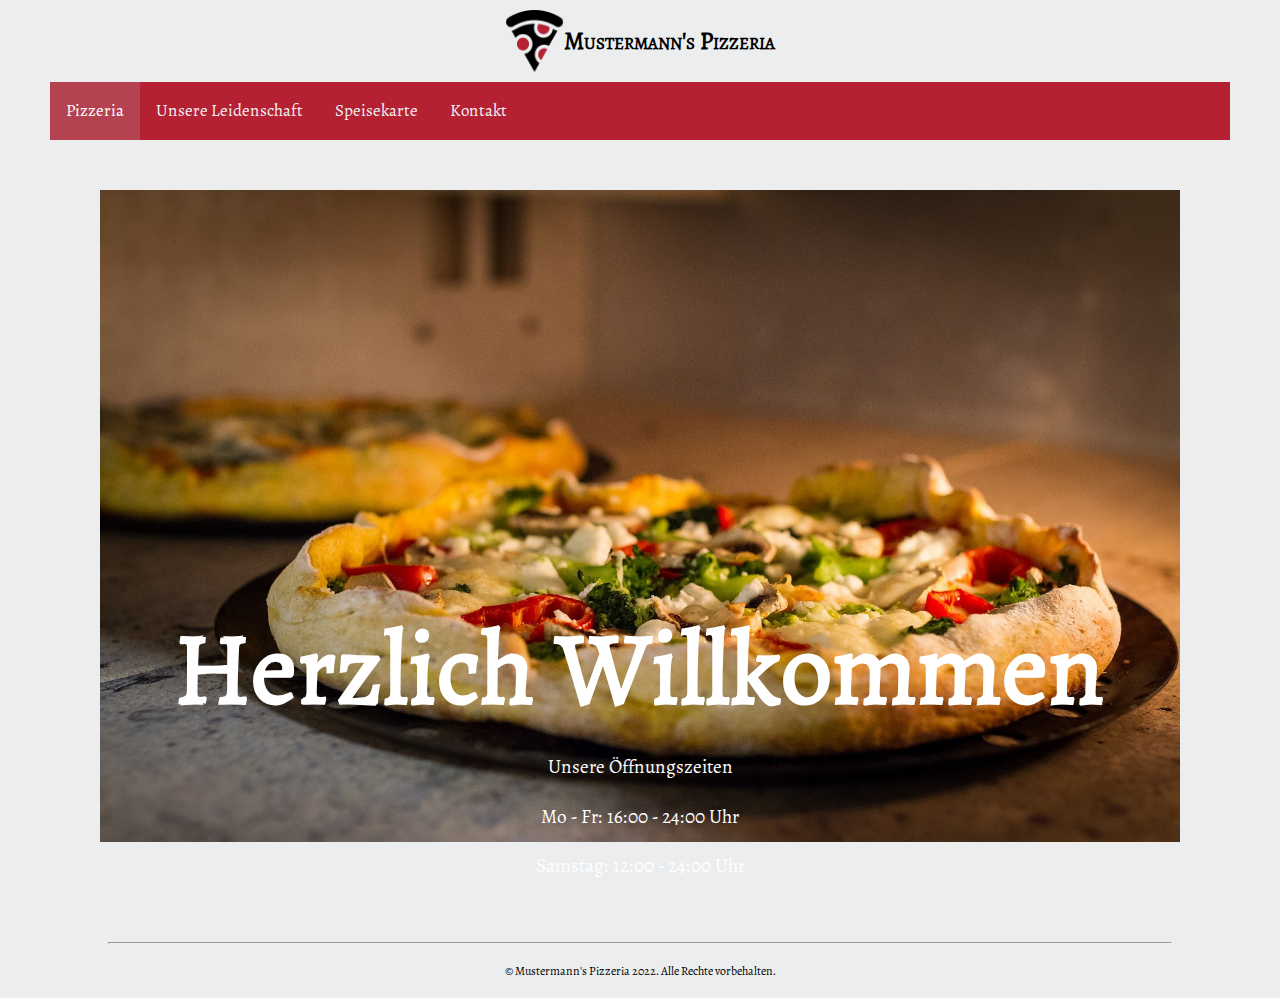
<file: index.html>
<!DOCTYPE html>
<html>

<head>
    <meta charset="utf-8">
    <link rel="icon" type="image/png" sizes="16x16" href="./images/favicon.png">
    <title>Mustermann's Pizzeria - Italienische Pizza</title>
    <link rel="stylesheet" href="./styles/styles.css">
</head>

<body>

    <header>
        <img class="logo" src="./images/logo.png" alt="Logo">
        <h1>Mustermann's Pizzeria</h1>
    </header>

    <nav>

        <a class="active" href="#">Pizzeria</a>
        <a href="leidenschaft.html">Unsere Leidenschaft</a>
        <a href="speisekarte.html">Speisekarte</a>
        <a href="kontakt.html">Kontakt</a>

    </nav>

    <article>
        <img src="./images/two_pizza.jpg" alt="Zwei Pizzas im Ofen">
        <div class="onimage">
            <h1>Herzlich Willkommen</h1>
            <p>Unsere Öffnungszeiten</p>
            <p>Mo - Fr: 16:00 - 24:00 Uhr</p>
            <p>Samstag: 12:00 - 24:00 Uhr</p>
        </div>
    </article>

    <footer>
        <hr>
        <p>© Mustermann's Pizzeria 2022. Alle Rechte vorbehalten.</p>
    </footer>

</body>

</html>
</file>
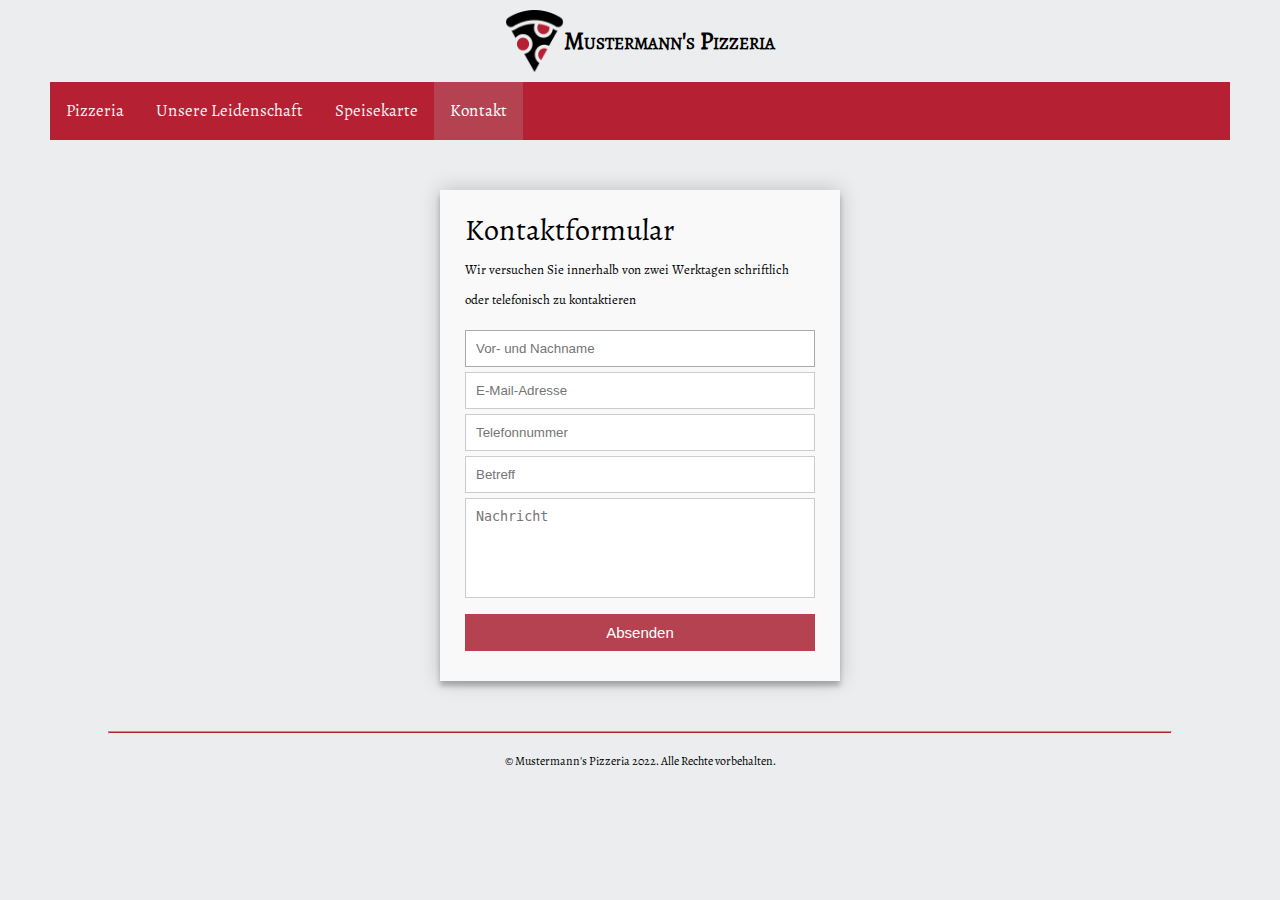
<file: kontakt.html>
<!DOCTYPE html>
<html>

<head>
    <meta charset="utf-8">
    <link rel="icon" type="image/png" sizes="16x16" href="./images/favicon.png">
    <title>Mustermann's Pizzeria - Kontakt</title>
    <link rel="stylesheet" href="./styles/styles.css">
</head>

<body>

    <header>
        <img class="logo" src="./images/logo.png" alt="Logo">
        <h1>Mustermann's Pizzeria</h1>
    </header>

    <nav>

        <a href="index.html">Pizzeria</a>
        <a href="leidenschaft.html">Unsere Leidenschaft</a>
        <a href="speisekarte.html">Speisekarte</a>
        <a class="active" href="kontakt.html">Kontakt</a>

    </nav>

    <div class="formcontainer">
        <form id="contact" action="" method="post">
            <h3>Kontaktformular</h3>
            <h4>Wir versuchen Sie innerhalb von zwei Werktagen schriftlich oder telefonisch zu kontaktieren </h4>
            <fieldset>
                <input placeholder="Vor- und Nachname" type="text" tabindex="1" required autofocus>
            </fieldset>
            <fieldset>
                <input placeholder="E-Mail-Adresse" type="email" tabindex="2" required>
            </fieldset>
            <fieldset>
                <input placeholder="Telefonnummer" type="tel" tabindex="3" required>
            </fieldset>
            <fieldset>
                <input placeholder="Betreff" type="text" tabindex="4" required>
            </fieldset>
            <fieldset>
                <textarea placeholder="Nachricht" tabindex="5" required></textarea>
            </fieldset>
            <fieldset>
                <button name="submit" type="submit" id="contact-submit">Absenden</button>
            </fieldset>
        </form>
    </div>


    <footer>
        <hr>
        <p>© Mustermann's Pizzeria 2022. Alle Rechte vorbehalten.</p>
    </footer>

</body>

</html>
</file>
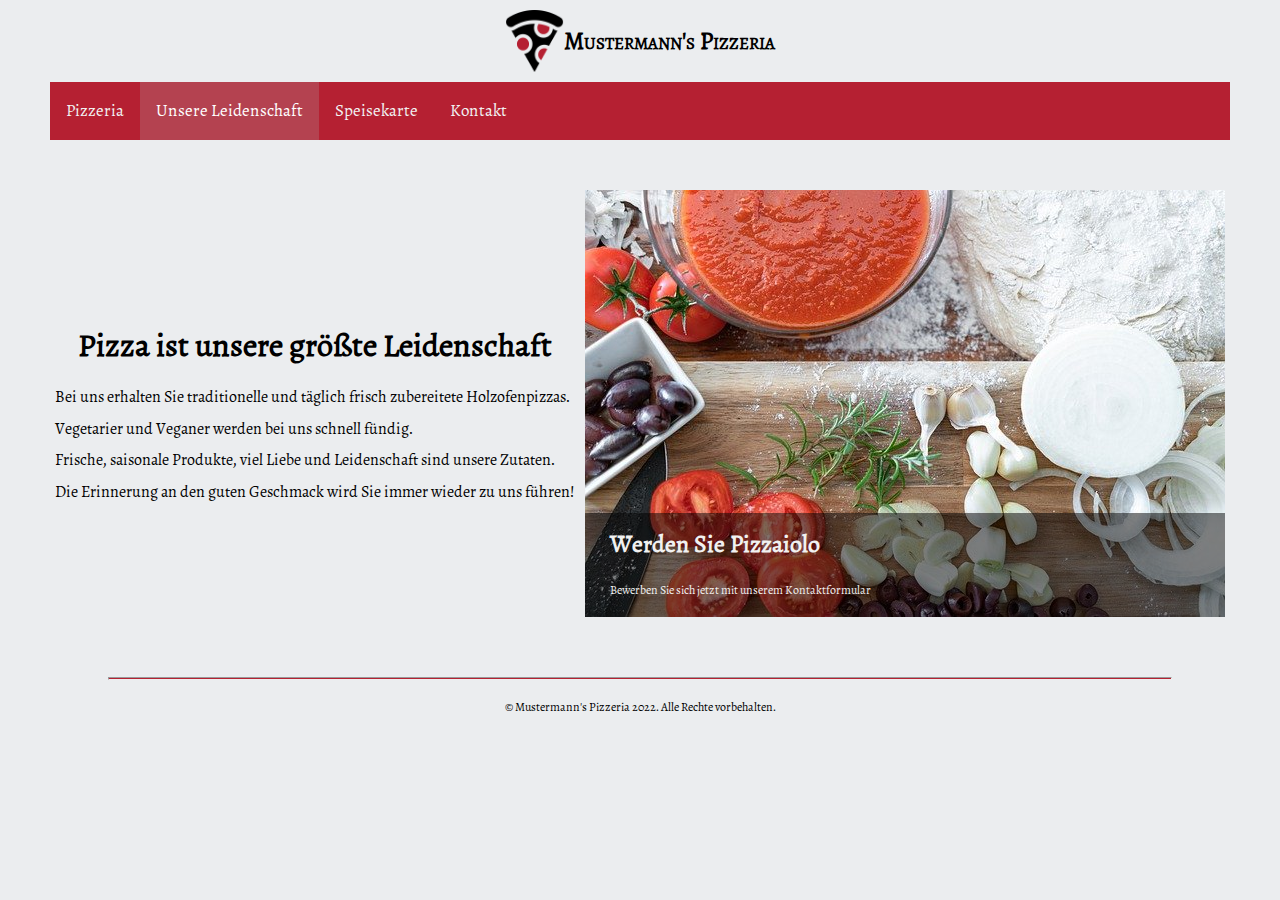
<file: leidenschaft.html>
<!DOCTYPE html>
<html>

<head>
    <meta charset="utf-8">
    <link rel="icon" type="image/png" sizes="16x16" href="./images/favicon.png">
    <title>Mustermann's Pizzeria - Leidenschaft</title>
    <link rel="stylesheet" href="./styles/styles.css">
</head>

<body>

    <header>
        <img class="logo" src="./images/logo.png" alt="Logo">
        <h1>Mustermann's Pizzeria</h1>
    </header>

    <nav>

        <a href="index.html">Pizzeria</a>
        <a class="active" href="#">Unsere Leidenschaft</a>
        <a href="speisekarte.html">Speisekarte</a>
        <a href="kontakt.html">Kontakt</a>

    </nav>

    <main>

        <div class="text">

            <h1>Pizza ist unsere größte Leidenschaft</h1>
            <p>Bei uns erhalten Sie traditionelle und täglich frisch zubereitete Holzofenpizzas. </p>

            <p> Vegetarier und Veganer werden bei uns schnell fündig.</p>

            <p> Frische, saisonale Produkte, viel Liebe und Leidenschaft sind unsere Zutaten.</p>

            <p>Die Erinnerung an den guten Geschmack wird Sie immer wieder zu uns führen! </p>

        </div>

        <div class="container">
            <img src="./images/pizza_ingredients.jpg" alt="Beste Zutaten">
            <div class="content">
                <a href="kontakt.html">

                    <h1>Werden Sie Pizzaiolo</h1>
                    <p>Bewerben Sie sich jetzt mit unserem Kontaktformular</p>
                </a>
            </div>
        </div>

    </main>


    <footer>
        <hr>
        <p>© Mustermann's Pizzeria 2022. Alle Rechte vorbehalten.</p>
    </footer>

</body>

</html>
</file>
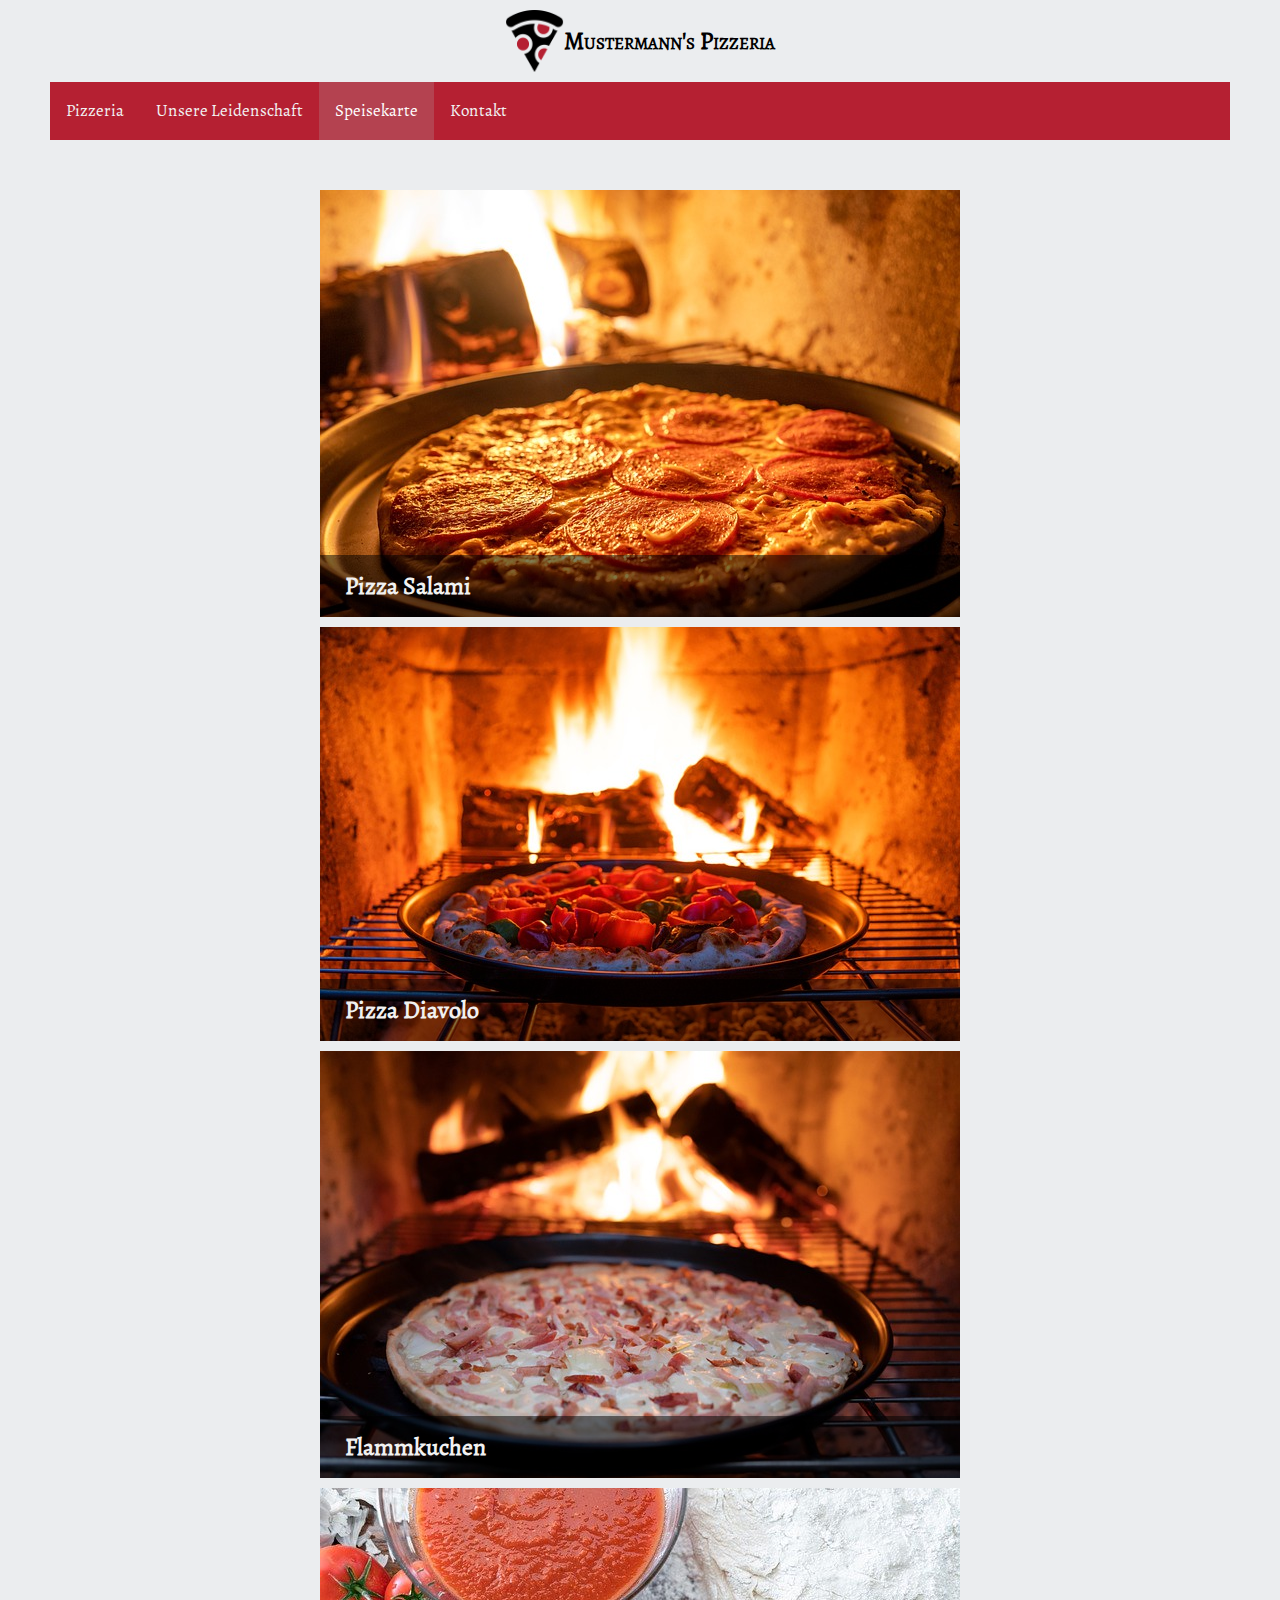
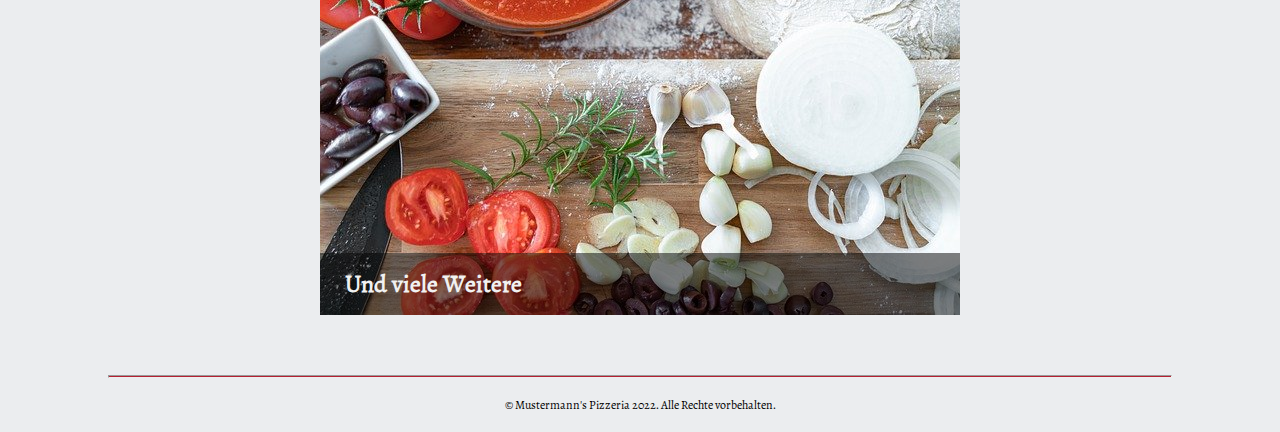
<file: speisekarte.html>
<!DOCTYPE html>
<html>

<head>
    <meta charset="utf-8">
    <link rel="icon" type="image/png" sizes="16x16" href="./images/favicon.png">
    <title>Mustermann's Pizzeria - Speisekarte</title>
    <link rel="stylesheet" href="./styles/styles.css">
</head>

<body>

    <header>
        <img class="logo" src="./images/logo.png" alt="Logo">
        <h1>Mustermann's Pizzeria</h1>
    </header>

    <nav>

        <a href="index.html">Pizzeria</a>
        <a href="leidenschaft.html">Unsere Leidenschaft</a>
        <a class="active" href="#">Speisekarte</a>
        <a href="kontakt.html">Kontakt</a>

    </nav>


    <main>
        <div class="container">
            <img src="./images/pizza_in_oven.jpg" alt="Beste Zutaten">
            <div class="content">
                <h1>Pizza Salami</h1>
            </div>
        </div>

        <div class="container">
            <img src="./images/pizza_in_oven_1.jpg" alt="Beste Zutaten">
            <div class="content">
                <h1>Pizza Diavolo </h1>
            </div>
        </div>

        <div class="container">
            <img src="./images/tarte_flambe_in_oven.jpg" alt="Beste Zutaten">
            <div class="content">
                <h1>Flammkuchen</h1>
            </div>
        </div>

        <div class="container">
            <img src="./images/pizza_ingredients.jpg" alt="Beste Zutaten">
            <div class="content">
                <h1>Und viele Weitere</h1>
            </div>
        </div>

    </main>


    <footer>
        <hr>
        <p>© Mustermann's Pizzeria 2022. Alle Rechte vorbehalten.</p>
    </footer>

</body>

</html>
</file>
<file: styles/styles.css>
@font-face {
    font-family: Alegreya-Regular;
    src: url("../fonts/Alegreya-Regular.otf") format("opentype");
}

body {
    font-family: Alegreya-Regular;
    margin-top: 10px;
    margin-bottom: 10px;
    margin-left: 50px;
    margin-right: 50px;
    background-color: #ebedef;
}

header {
    margin-bottom: 10px;
    display: flex;
    flex-direction: row;
    justify-content: center;
}

header h1 {
    font-variant: small-caps;
}

hr {
    background-color: #b52032;
    height: 0.7px;
    width: 90%;
    display: block;
    margin-top: 0.5em;
    margin-bottom: 0.5em;
    margin-left: auto;
    margin-right: auto;
    border-style: inset;
    border-width: 1px;
}

footer {
    margin-top: 50px;
    text-align: center;
}


/* Article */

article {
    padding: 50px;
    display: flex;
    justify-content: center;
    align-items: center;
    flex-direction: column;
}

article img {
    max-width: 100%;
    height: auto;
}

article h1.onimage {
    font-size: 15vw;
    background-image: url(../images/two_pizza.jpg);
    background-size: cover;
    background-clip: text;
    -webkit-background-clip: text;
    color: transparent;
}

article .onimage {
    text-align: center;
    color: white;
    position: absolute;
    bottom: 0;
    width: 100%;
}

article .onimage h1 {
    font-size: 8vw;
}

article .onimage p {
    font-size: 1.5vw;
}


/* Leidenschaft page*/

div.text {
    margin: 0 auto;
}

div.text h1 {
    font-size: 32px;
    text-align: center;
}

div.text p {
    font-size: 16px;
    margin-block-start: 0.1em;
    margin-block-end: 0.1em;
}

.container .content a {
    color: inherit;
    /* blue colors for links too */
    text-decoration: inherit;
    /* no underline */
}


/* Kontakt page */

.formcontainer * {
    margin: 0;
    padding: 0;
    box-sizing: border-box;
    -webkit-box-sizing: border-box;
    -moz-box-sizing: border-box;
    -webkit-font-smoothing: antialiased;
    -moz-font-smoothing: antialiased;
    -o-font-smoothing: antialiased;
    text-rendering: optimizeLegibility;
}

body {
    font-weight: 100;
    font-size: 12px;
    line-height: 30px;
}

.formcontainer {
    max-width: 400px;
    width: 100%;
    margin: 0 auto;
    position: relative;
}

#contact input[type="text"],
#contact input[type="email"],
#contact input[type="tel"],
#contact textarea,
#contact button[type="submit"] {
    font: 400 12px/16px;
}

#contact {
    background: #F9F9F9;
    padding: 25px;
    margin: 50px 0;
    box-shadow: 0 0 20px 0 rgba(0, 0, 0, 0.2), 0 5px 5px 0 rgba(0, 0, 0, 0.24);
}

#contact h3 {
    display: block;
    font-size: 30px;
    font-weight: 300;
    margin-bottom: 10px;
}

#contact h4 {
    margin: 5px 0 15px;
    display: block;
    font-size: 13px;
    font-weight: 400;
}

fieldset {
    border: medium none !important;
    margin: 0 0 10px;
    min-width: 100%;
    padding: 0;
    width: 100%;
}

#contact input[type="text"],
#contact input[type="email"],
#contact input[type="tel"],
#contact textarea {
    width: 100%;
    border: 1px solid #ccc;
    background: #FFF;
    margin: 0 0 5px;
    padding: 10px;
}

#contact textarea {
    height: 100px;
    max-width: 100%;
    resize: none;
}

#contact button[type="submit"] {
    cursor: pointer;
    width: 100%;
    border: none;
    background-color: #b44250;
    color: white;
    margin: 0 0 5px;
    padding: 10px;
    font-size: 15px;
}

#contact button[type="submit"]:active {
    box-shadow: inset 0 1px 3px rgba(255, 255, 255, 0.5);
}

#contact input:focus,
#contact textarea:focus {
    outline: 0;
    border: 1px solid #aaa;
}


/* Main */

main {
    margin-top: 50px;
    margin-bottom: 10px;
    display: flex;
    flex-wrap: wrap;
    justify-content: space-evenly;
    align-items: center;
}

.container {
    display: flex;
    position: relative;
    max-width: 800px;
    /* Maximum width */
    margin: 0 auto;
    margin-bottom: inherit;
    /* Center it */
}

.container .content {
    position: absolute;
    /* Position the background text */
    bottom: 0;
    /* At the bottom. Use top:0 to append it to the top */
    background: rgb(0, 0, 0);
    /* Fallback color */
    background: rgba(0, 0, 0, 0.5);
    /* Black background with 0.5 opacity */
    color: #f1f1f1;
    /* Grey text */
    width: 100%;
    /* Full width */
}

.container .content h1,
.container .content p {
    padding-left: 25px;
}


/* Logo */

.logo {
    width: 5%;
    height: auto;
}


/* Menü*/

nav {
    background-color: #b52032;
    overflow: hidden;
}

nav a {
    float: left;
    color: #f2f2f2;
    text-align: center;
    padding: 14px 16px;
    text-decoration: none;
    font-size: 17px;
}


/* Aktives Menüpunkt */

nav a.active {
    background-color: #b44250;
    color: white;
}


/* Hover Menüpunkt*/

nav a:hover {
    background-color: #b44250;
    color: #c4c7cf;
}


/* Farben */

.red {
    background-color: #b52032;
}

.wood {
    background-color: #a66c48;
}

.grey {
    background-color: #c4c7cf;
}
</file>
